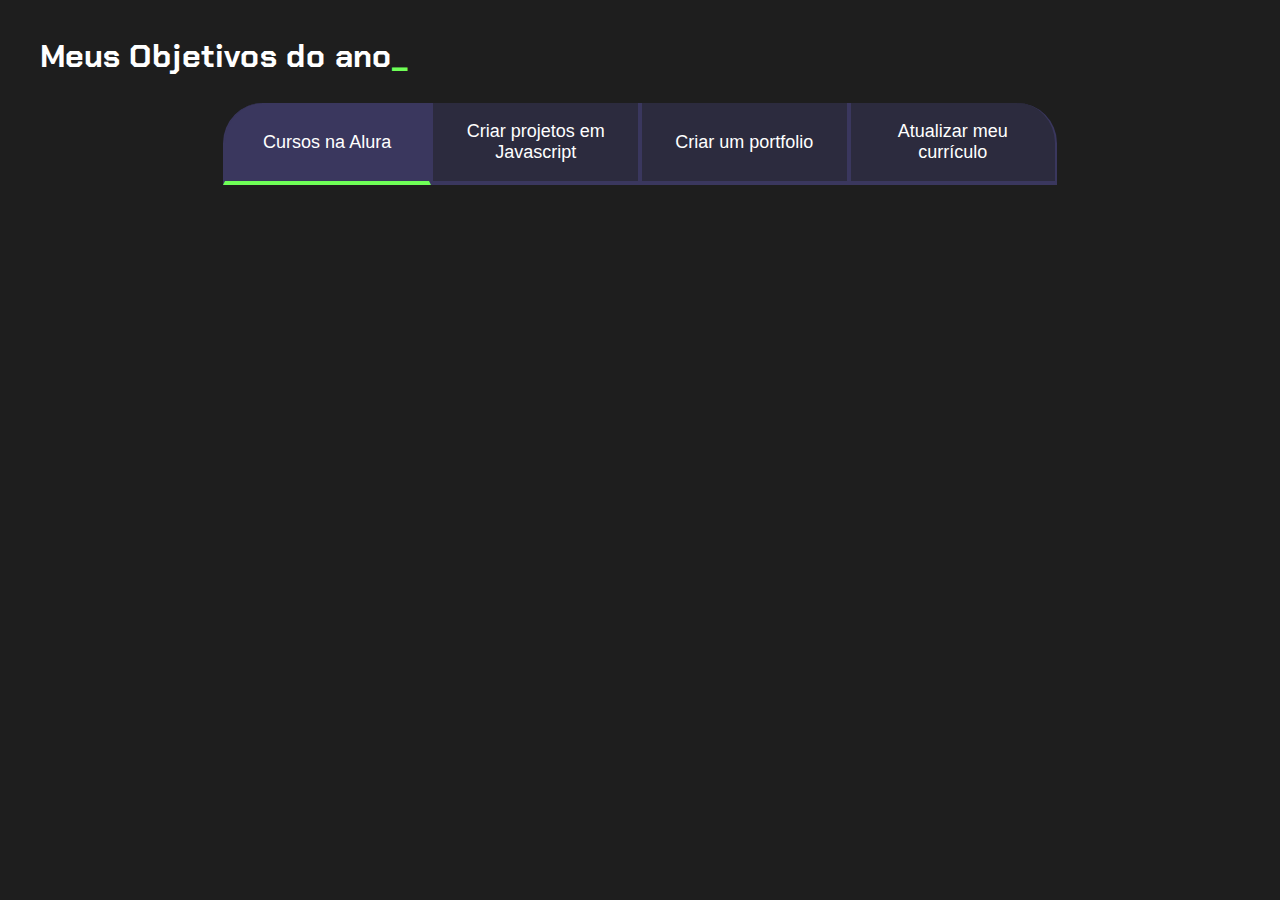
<file: maria.collito/index.html>
<!DOCTYPE html>
<html lang="pt-br">

<head>
    <meta charset="UTF-8">
    <meta name="viewport" content="width=device-width, initial-scale=1.0">
    <title>Meus objetivos do ano</title>
    <link rel="stylesheet" href="style.css">
</head>

<body>
    <section class="conteudo-principal">
        <h2 class="titulo-principal">Meus Objetivos do ano<span>_</span></h2>
        <div class="botoes">
            <button class="botao ativo">Cursos na Alura</button>
            <button class="botao">Criar projetos em Javascript</button>
            <button class="botao">Criar um portfolio</button>
            <button class="botao">Atualizar meu currículo</button>
        </div>
    </section>
    <script src="main.js"></script>
</body>
</html>
</file>
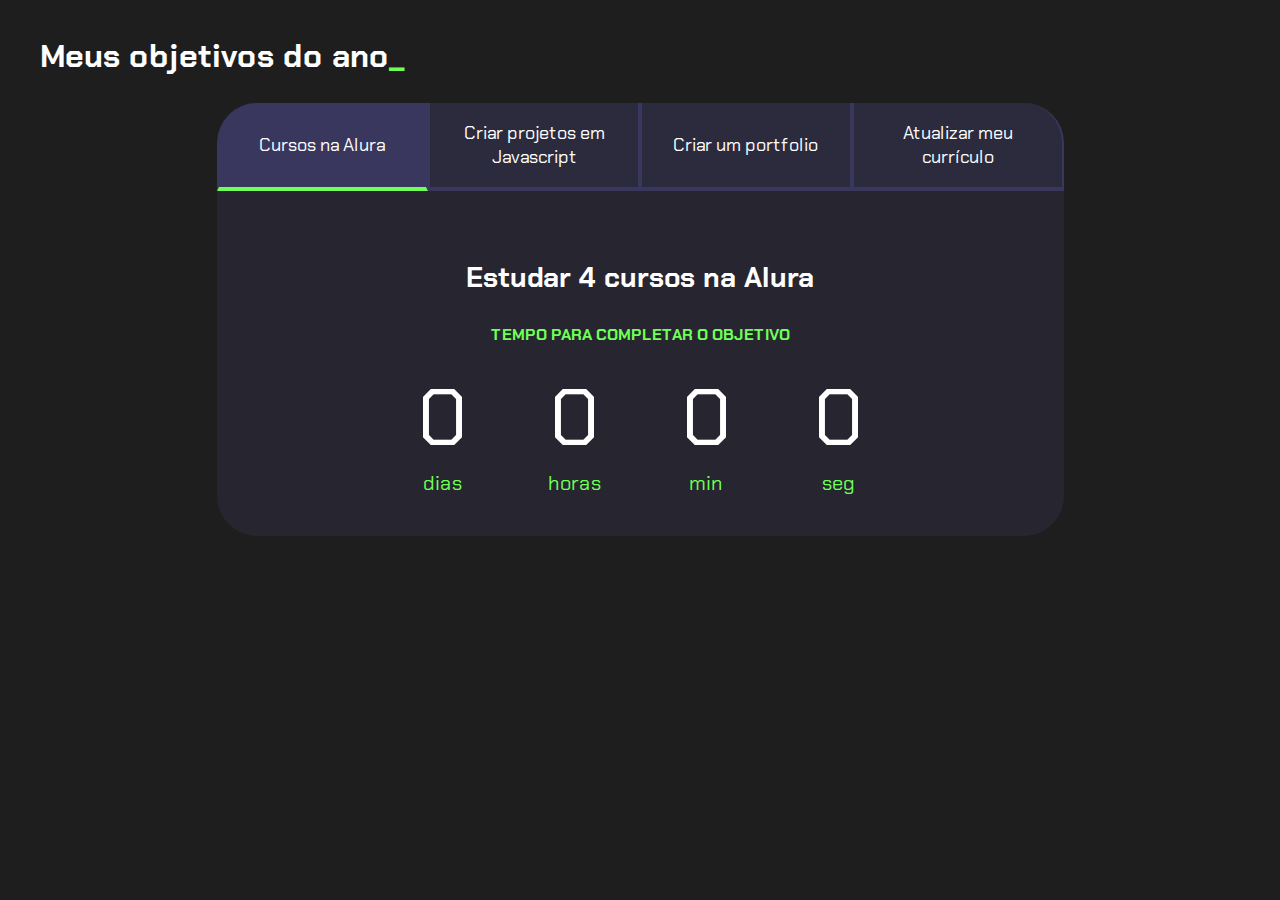
<file: maria.collito/js-projeto-aula-10/index.html>
<!DOCTYPE html>
<html lang="pt-br">

<head>
    <meta charset="UTF-8">
    <meta name="viewport" content="width=device-width, initial-scale=1.0">
    <title>Meus objetivos do ano</title>
    <link rel="stylesheet" href="style.css">
</head>

<body>
    <section class="conteudo-principal">
        <h2 class="titulo-principal">Meus objetivos do ano<span>_</span></h2>
        <div class="conteudo">
            <div class="botoes">
                <button class="botao ativo">Cursos na Alura</button>
                <button class="botao">Criar projetos em Javascript</button>
                <button class="botao">Criar um portfolio</button>
                <button class="botao">Atualizar meu currículo</button>
            </div>
            <div class="abas-textos">
                <div class="aba-conteudo ativo">
                    <h3 class="aba-conteudo-titulo-principal">Estudar 4 cursos na Alura</h3>
                    <h4 class="aba-conteudo-titulo-secundario">Tempo para completar o objetivo</h4>
                    <div class="contador">
                        <div class="contador-digito">
                            <p class="contador-digito-numero" id="dias0"></p>
                            <p class="contador-digito-texto">dias</p>
                        </div>
                        <div class="contador-digito">
                            <p class="contador-digito-numero" id="horas0"></p>
                            <p class="contador-digito-texto">horas</p>
                        </div>
                        <div class="contador-digito">
                            <p class="contador-digito-numero" id="min0"></p>
                            <p class="contador-digito-texto">min</p>
                        </div>
                        <div class="contador-digito">
                            <p class="contador-digito-numero" id="seg0"></p>
                            <p class="contador-digito-texto">seg</p>
                        </div>
                    </div>
                </div>
                <div class="aba-conteudo">
                    <h3 class="aba-conteudo-titulo-principal">Criar 5 projetos em Javascript</h3>
                    <h4 class="aba-conteudo-titulo-secundario">Tempo para completar o objetivo</h4>
                    <div class="contador">
                        <div class="contador-digito">
                            <p class="contador-digito-numero" id="dias1"></p>
                            <p class="contador-digito-texto">dias</p>
                        </div>
                        <div class="contador-digito">
                            <p class="contador-digito-numero" id="horas1"></p>
                            <p class="contador-digito-texto">horas</p>
                        </div>
                        <div class="contador-digito">
                            <p class="contador-digito-numero" id="min1"></p>
                            <p class="contador-digito-texto">min</p>
                        </div>
                        <div class="contador-digito">
                            <p class="contador-digito-numero" id="seg1"></p>
                            <p class="contador-digito-texto">seg</p>
                        </div>
                    </div>
                </div>
                <div class="aba-conteudo">
                    <h3 class="aba-conteudo-titulo-principal">Criar um portfolio com os meus 3 melhores projetos</h3>
                    <h4 class="aba-conteudo-titulo-secundario">Tempo para completar o objetivo</h4>
                    <div class="contador">
                        <div class="contador-digito">
                            <p class="contador-digito-numero" id="dias2"></p>
                            <p class="contador-digito-texto">dias</p>
                        </div>
                        <div class="contador-digito">
                            <p class="contador-digito-numero" id="horas2"></p>
                            <p class="contador-digito-texto">horas</p>
                        </div>
                        <div class="contador-digito">
                            <p class="contador-digito-numero" id="min2"></p>
                            <p class="contador-digito-texto">min</p>
                        </div>
                        <div class="contador-digito">
                            <p class="contador-digito-numero" id="seg2"></p>
                            <p class="contador-digito-texto">seg</p>
                        </div>
                    </div>
                </div>
                <div class="aba-conteudo">
                    <h3 class="aba-conteudo-titulo-principal">Atualizar meu curriculo com os certificados da Alura</h3>
                    <h4 class="aba-conteudo-titulo-secundario">Tempo para completar o objetivo</h4>
                    <div class="contador">
                        <div class="contador-digito">
                            <p class="contador-digito-numero" id="dias3"></p>
                            <p class="contador-digito-texto">dias</p>
                        </div>
                        <div class="contador-digito">
                            <p class="contador-digito-numero" id="horas3"></p>
                            <p class="contador-digito-texto">horas</p>
                        </div>
                        <div class="contador-digito">
                            <p class="contador-digito-numero" id="min3"></p>
                            <p class="contador-digito-texto">min</p>
                        </div>
                        <div class="contador-digito">
                            <p class="contador-digito-numero" id="seg3"></p>
                            <p class="contador-digito-texto">seg</p>
                        </div>
                    </div>
                </div>
            </div>
        </div>
    </section>
    <script src="main.js"></script>
</body>

</html>
</file>
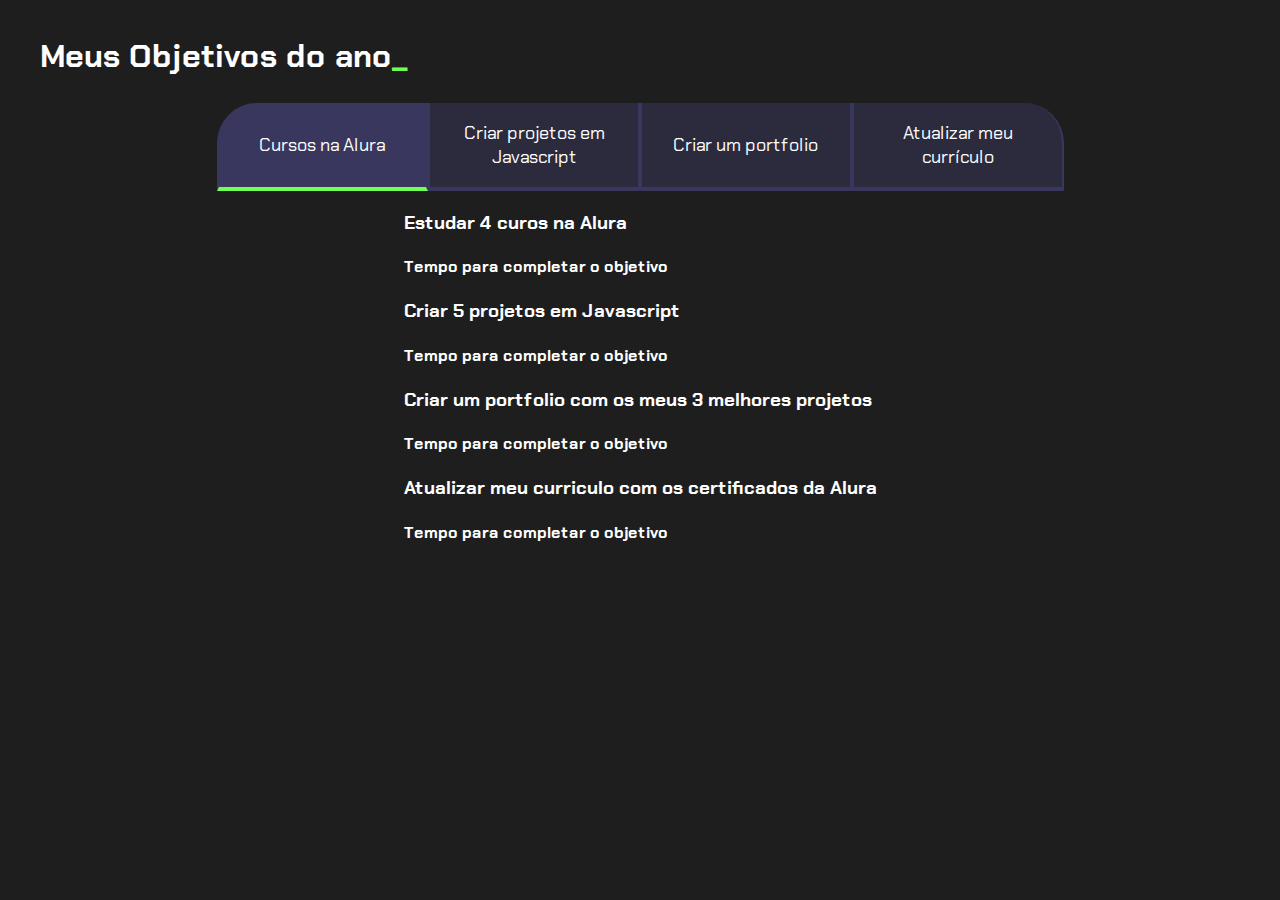
<file: maria.collito/js-projeto-aula-3/index.html>
<!DOCTYPE html>
<html lang="pt-br">
<head>
    <meta charset="UTF-8">
    <meta name="viewport" content="width=device-width, initial-scale=1.0">
    <title>Meus objetivos do ano</title>
    <link rel="stylesheet" href="style.css">
</head>
<body>
    <section class="conteudo-principal">
        <h2 class="titulo-principal">Meus Objetivos do ano<span>_</span></h2>
        <div class="botoes">
            <button class="botao ativo">Cursos na Alura</button>
            <button class="botao">Criar projetos em Javascript</button>
            <button class="botao">Criar um portfolio</button>
            <button class="botao">Atualizar meu currículo</button>
        </div>
        <div class="aba-texto">
            <div class="aba-conteuo">
                <h3 class="aba-conteudo-principal">Estudar 4 curos na Alura</h3>
                <h4 class="aba-conteuo-titulo-secundario">Tempo para completar o objetivo</h4>
            </div>
            <div class="aba-conteuo">
                <h3 class="aba-conteudo-principal">Criar 5 projetos em Javascript</h3>
                <h4 class="aba-conteuo-titulo-secundario">Tempo para completar o objetivo</h4>
            </div>
            <div class="aba-conteuo">
                <h3 class="aba-conteudo-principal">Criar um portfolio com os meus 3 melhores projetos</h3>
                <h4 class="aba-conteuo-titulo-secundario">Tempo para completar o objetivo</h4>
            </div>
            <div class="aba-conteuo">
                <h3 class="aba-conteudo-principal">Atualizar meu curriculo com os certificados da Alura</h3>
                <h4 class="aba-conteuo-titulo-secundario">Tempo para completar o objetivo</h4>
            </div>
        </div>
    </section>
    <script src="main.js"></script>
</body>
</html>
</file>
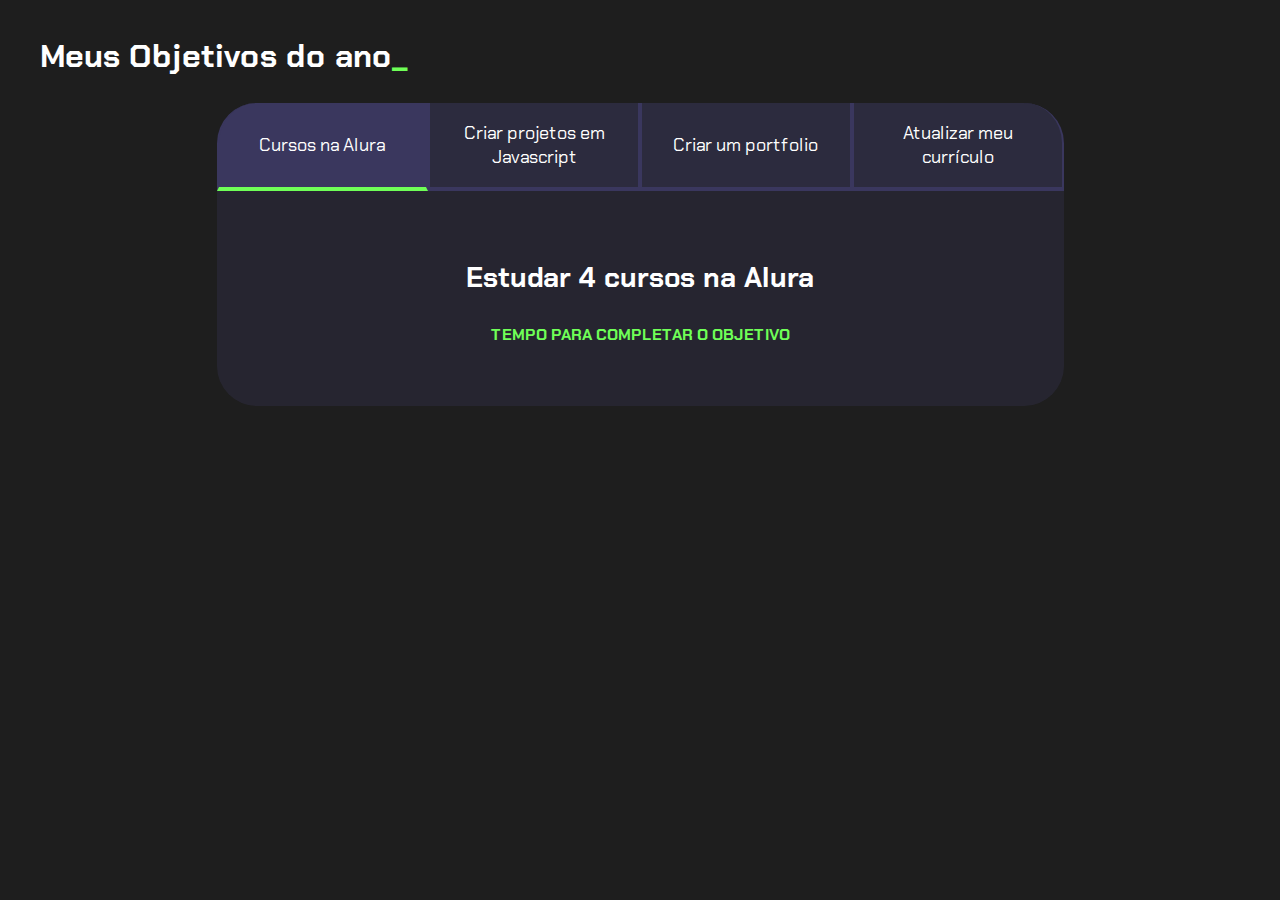
<file: maria.collito/js-projeto-aula-4/index.html>
<!DOCTYPE html>
<html lang="pt-br">
<head>
    <meta charset="UTF-8">
    <meta name="viewport" content="width=device-width, initial-scale=1.0">
    <title>Meus objetivos do ano</title>
    <link rel="stylesheet" href="style.css">
</head>
<body>
    <section class="conteudo-principal">
        <h2 class="titulo-principal">Meus Objetivos do ano<span>_</span></h2>
        <div class="conteudo">
        <div class="botoes">
            <button class="botao ativo">Cursos na Alura</button>
            <button class="botao">Criar projetos em Javascript</button>
            <button class="botao">Criar um portfolio</button>
            <button class="botao">Atualizar meu currículo</button>
        </div>
        <div class="abas-textos">
            <div class="aba-conteudo ativo">
                <h3 class="aba-conteudo-titulo-principal">Estudar 4 cursos na Alura</h3>
                <h4 class="aba-conteudo-titulo-secundario">Tempo para completar o objetivo</h4>
            </div>
            <div class="aba-conteudo">
                <h3 class="aba-conteudo-titulo-principal">Criar 5 projetos em Javascript</h3>
                <h4 class="aba-conteudo-titulo-secundario">Tempo para completar o objetivo</h4>
            </div>
            <div class="aba-conteudo">
                <h3 class="aba-conteudo-titulo-principal">Criar um portfolio com os meus 3 melhores projetos</h3>
                <h4 class="aba-conteudo-titulo-secundario">Tempo para completar o objetivo</h4>
            </div>
            <div class="aba-conteudo">
                <h3 class="aba-conteudo-titulo-principal">Atualizar meu curriculo com os certificados da Alura</h3>
                <h4 class="aba-conteudo-titulo-secundario">Tempo para completar o objetivo</h4>
            </div>
        </div>
    </div>
    </section>
    <script src="main.js"></script>
</body>
</html>
</file>
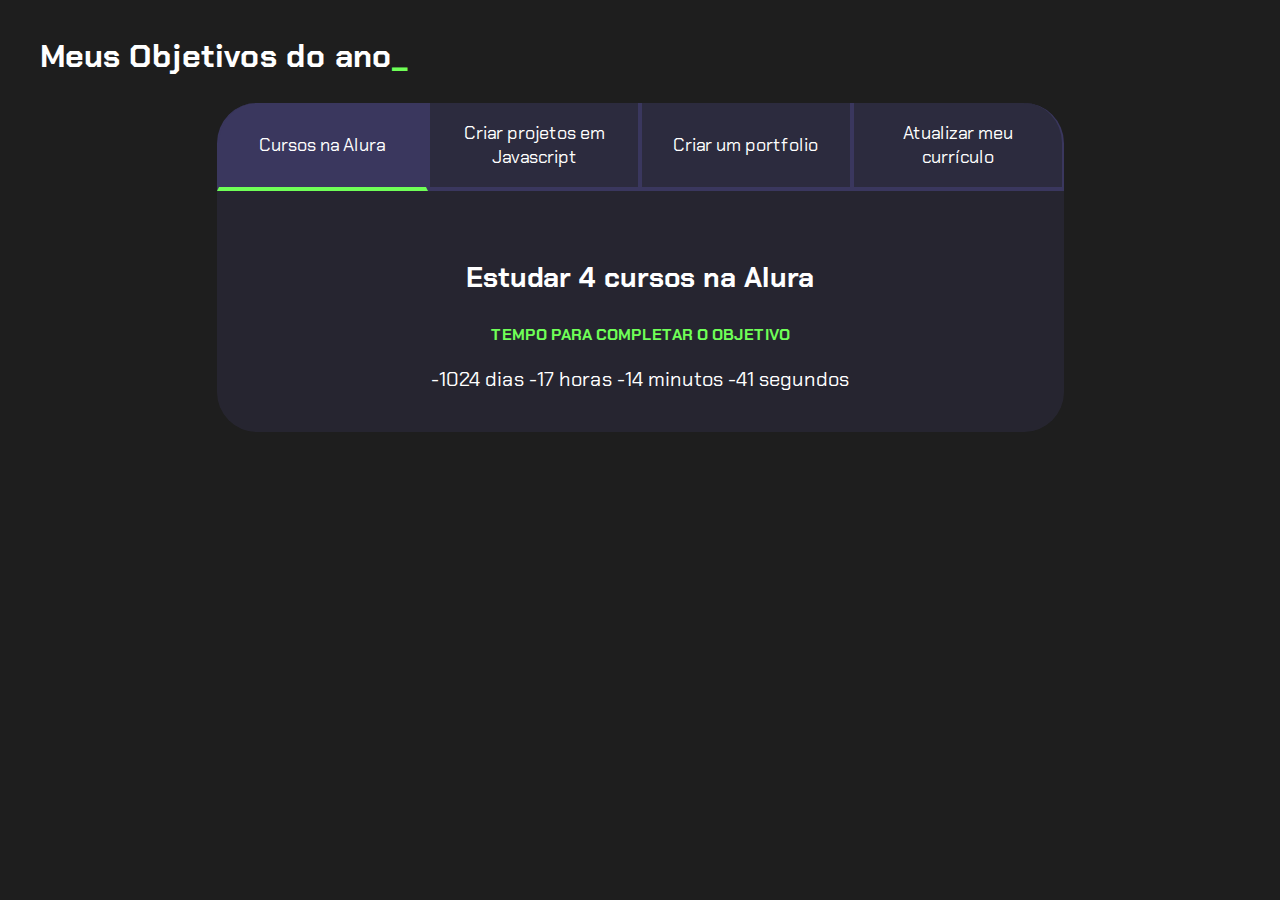
<file: maria.collito/js-projeto-aula-6/index.html>
<!DOCTYPE html>
<html lang="pt-br">
<head>
    <meta charset="UTF-8">
    <meta name="viewport" content="width=device-width, initial-scale=1.0">
    <title>Meus objetivos do ano</title>
    <link rel="stylesheet" href="style.css">
</head>
<body>
    <section class="conteudo-principal">
        <h2 class="titulo-principal">Meus Objetivos do ano<span>_</span></h2>
        <div class="conteudo">
        <div class="botoes">
            <button class="botao ativo">Cursos na Alura</button>
            <button class="botao">Criar projetos em Javascript</button>
            <button class="botao">Criar um portfolio</button>
            <button class="botao">Atualizar meu currículo</button>
        </div>
        <div class="abas-textos">
            <div class="aba-conteudo ativo">
                <h3 class="aba-conteudo-titulo-principal">Estudar 4 cursos na Alura</h3>
                <h4 class="aba-conteudo-titulo-secundario">Tempo para completar o objetivo</h4>
                <div class="contador"></div>
            </div>
            <div class="aba-conteudo">
                <h3 class="aba-conteudo-titulo-principal">Criar 5 projetos em Javascript</h3>
                <h4 class="aba-conteudo-titulo-secundario">Tempo para completar o objetivo</h4>
                <div class="contador"></div>
            </div>
            <div class="aba-conteudo">
                <h3 class="aba-conteudo-titulo-principal">Criar um portfolio com os meus 3 melhores projetos</h3>
                <h4 class="aba-conteudo-titulo-secundario">Tempo para completar o objetivo</h4>
                <div class="contador"></div>
            </div>
            <div class="aba-conteudo">
                <h3 class="aba-conteudo-titulo-principal">Atualizar meu curriculo com os certificados da Alura</h3>
                <h4 class="aba-conteudo-titulo-secundario">Tempo para completar o objetivo</h4>
                <div class="contador"></div>
            </div>
        </div>
    </div>
    </section>
    <script src="main.js"></script>
</body>
</html>
</file>
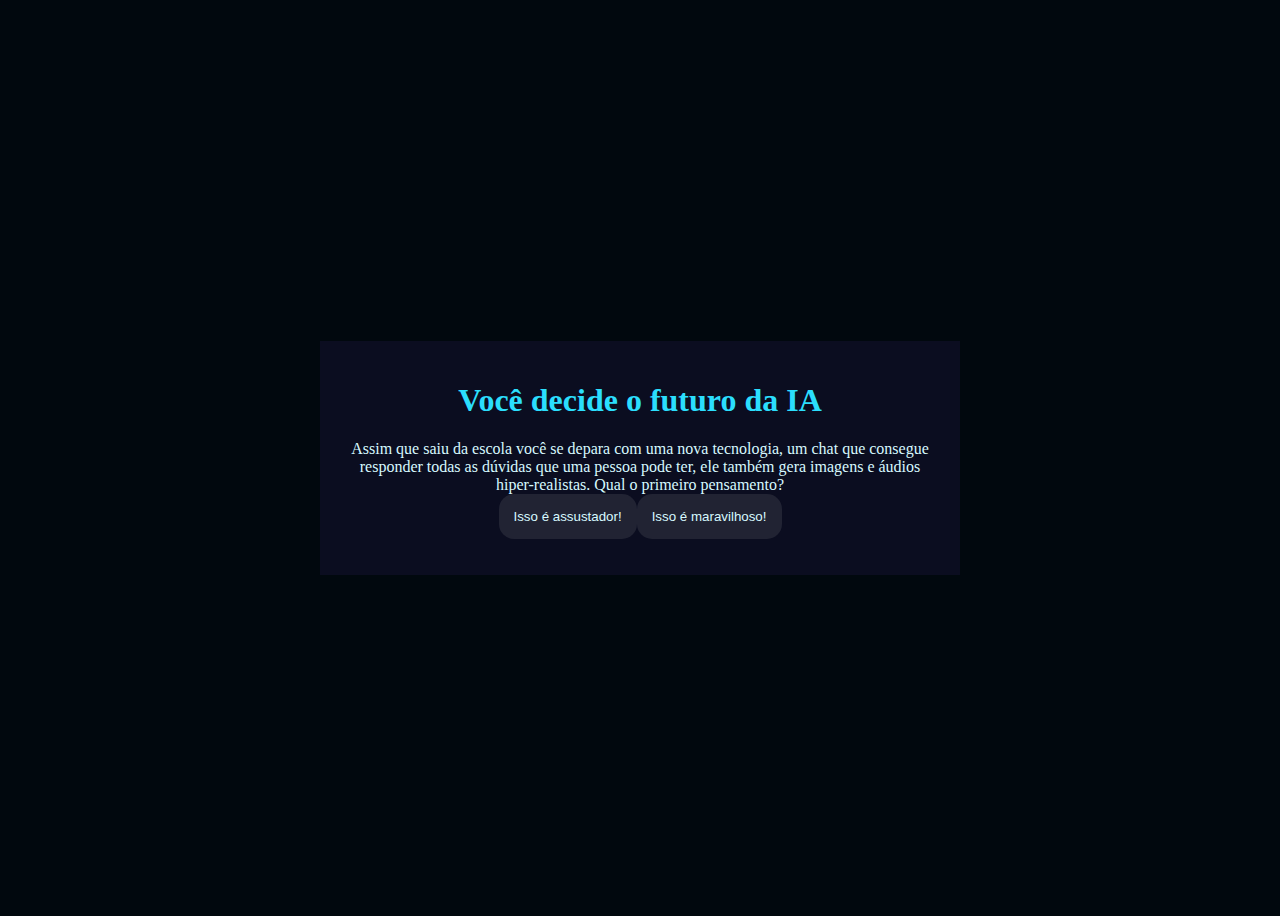
<file: maria.collito/Maria Isadora/missao-refletindo-sobre-inteligencia-artificial-aula-11/index.html>
<!DOCTYPE html>
<html lang="pt-br">
<head>
    <meta charset="UTF-8">
    <meta name="viewport" content="width=device-width, initial-scale=1.0">
    <link rel="stylesheet" href="style.css">
    <title>Você decide o futuro da IA</title>
</head>
<body>
    <div class="caixa-principal">
        <h1>Você decide o futuro da IA</h1>
        <div class="caixa-perguntas"></div>
        <div class="caixa-alternativas"></div>
        <div class="caixa-resultado">
            <p class="texto-resultado"></p>
        </div>
    </div>
    <script src="script.js"></script>
</body>
</html>
</file>
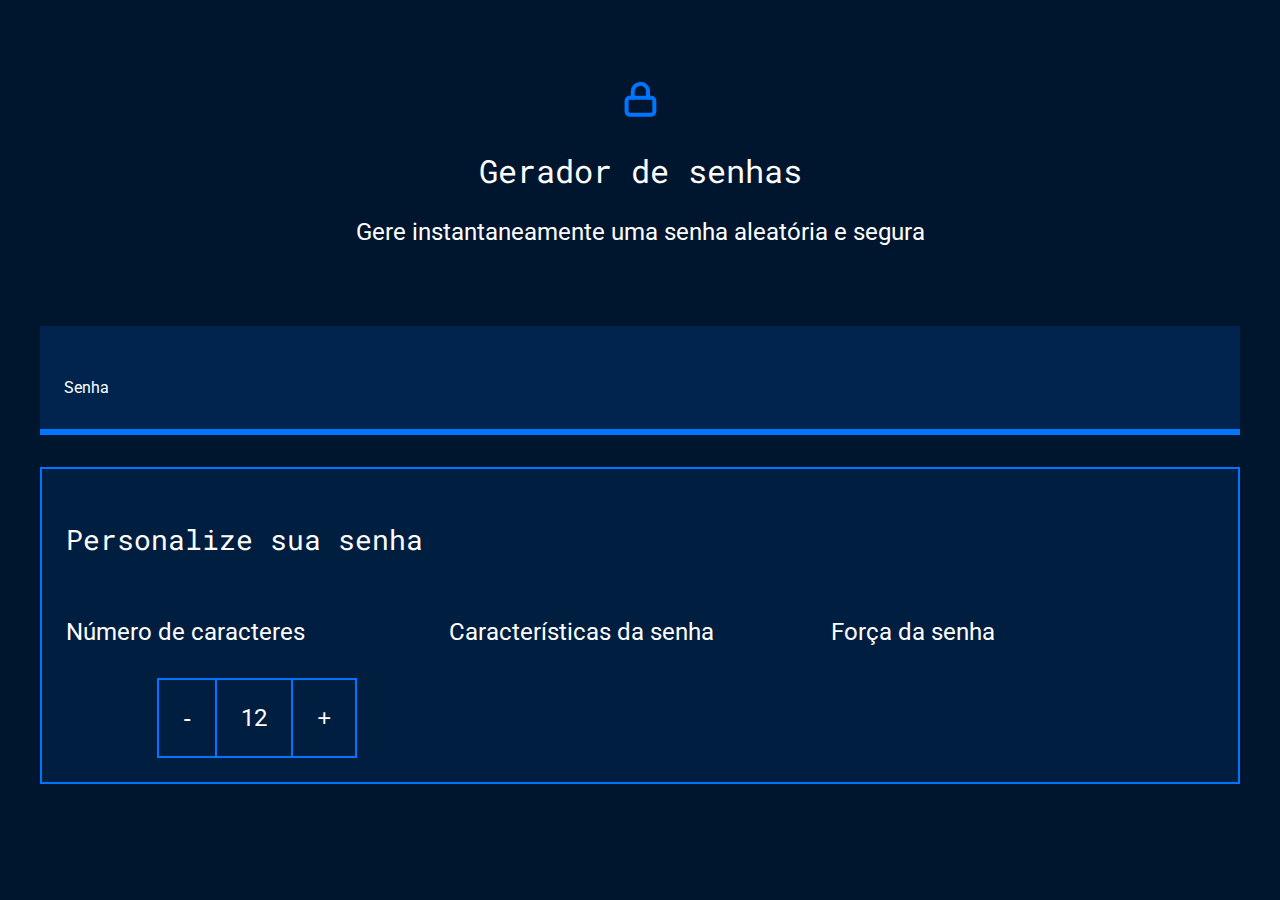
<file: maria.collito/Projeto 2/js-gerador-senha-aula-4/index.html>
<!DOCTYPE html>
<html lang="pt-br">

<head>
    <meta charset="UTF-8">
    <meta name="viewport" content="width=device-width, initial-scale=1.0">
    <title>Gerador de senha</title>
    <link rel="stylesheet" href="style.css">
</head>

<body>
    <section class="conteudo">
        <div class="conteudo-titulo">
            <img src="unlock.svg" alt="cadeado fechado">
            <h2 class="titulo-principal">Gerador de senhas</h2>
            <h3 class="titulo-secundario">Gere instantaneamente uma senha aleatória e segura</h3>
        </div>
        <div class="conteudo-senha">
            <label for="senha">Senha</label>
            <input name="senha" type="text" id="campo-senha">
        </div>
        <div class="parametro">
            <h3 class="parametro-titulo">Personalize sua senha</h3>
            <div class="parametro-coluna__senha">
                <div class="parametro-senha">
                    <h4 class="parametro-senha__titulo">Número de caracteres</h4>
                    <div class="parametro-senha-botoes">
                        <button class="parametro-senha__botao">-</button>
                        <p class="parametro-senha__texto">12</p>
                        <button class="parametro-senha__botao">+</button>
                    </div>
                </div>               
                <div class="parametro-senha">
                    <h4 class="parametro-senha__titulo">Características da senha</h4>
                </div>
                <div class="parametro-senha">
                    <h4 class="parametro-senha__titulo">Força da senha</h4>
                </div>
            </div>
        </div>
    </section>
</body>

</html>
</file>
<file: maria.collito/style.css>
@import url('https://fonts.googleapis.com/css2?family=Chakra+Petch:wght@400;700&display=swap');

:root {
    --cor-de-fundo: #1E1E1E;
    --verde: #6FFF57;
    --branco: #FFFFFF;
    --botao-ativo: #3A375E;
    --botao-inativo: rgba(58, 55, 94, 0.5);
    --texto-fundo: rgba(58, 55, 94, 0.3);
}

body {
    background-color: var(--cor-de-fundo);
    color: var(--branco);
    font-family: 'Chakra Petch', sans-serif;
}


.conteudo-principal {
    display: flex;
    flex-direction: column;
    justify-content: center;
    align-items: center;
    max-width: 1200px;
    width: 100%;
    margin: 0 auto;
}

.titulo-principal {
    text-align: left;
    width: 100%;
    font-size: 32px;
}

.titulo-principal span {
    color: var(--verde);
}

.botao {
    font-family: "Crakra Petch", sans-serif;
    background-color: var(--botao-inativo);
    color: var(--branco);
    display: flex;
    justify-content: center;
    padding: 1em;
    font-size: 18px;
    align-items: center;
    width: 100%;
    border-bottom: 4px solid var(--botao-ativo);
    border-left: 2px solid var(--botao-ativo);
    border-right: 2px solid var(--botao-ativo);
    border-top: none;
}

.botao:first-child {
    border-radius: 40px 40px 0 0;
}

.botoes {
    display: block;
}

.ativo{
    background-color: var(--botao-ativo);
    border-bottom: 4px solid var(--verde);
}

@media screen and (min-width: 768px) {
    .botoes {
        display: flex;
    }

    .botao:first-child {
        border-radius: 40px 0 0 0;
    }

    .botao:last-child {
        border-radius: 0 40px 0 0;
    }
}
</file>
<file: maria.collito/js-projeto-aula-10/style.css>
@import url('https://fonts.googleapis.com/css2?family=Chakra+Petch:wght@400;700&display=swap');

:root {
    --cor-de-fundo: #1E1E1E;
    --verde: #6FFF57;
    --branco: #FFFFFF;
    --botao-ativo: #3A375E;
    --botao-inativo: rgba(58, 55, 94, 0.5);
    --texto-fundo: rgba(58, 55, 94, 0.3);
}

body {
    background-color: var(--cor-de-fundo);
    color: var(--branco);
    font-family: 'Chakra Petch', sans-serif;
}


.conteudo-principal {
    display: flex;
    flex-direction: column;
    justify-content: center;
    align-items: center;
    max-width: 1200px;
    width: 100%;
    margin: 0 auto;
}

.titulo-principal {
    text-align: left;
    width: 100%;
    font-size: 32px;
}

.titulo-principal span {
    color: var(--verde);
}


.botao {
    font-family: 'Chakra Petch', sans-serif;
    background-color: var(--botao-inativo);
    color: var(--branco);
    display: flex;
    justify-content: center;
    padding: 1em;
    font-size: 18px;
    align-items: center;
    width: 100%;
    border-bottom: 4px solid var(--botao-ativo);
    border-left: 2px solid var(--botao-ativo);
    border-right: 2px solid var(--botao-ativo);
    border-top: none;
}

.botao:first-child {
    border-radius: 40px 40px 0 0;
}

.botoes {
    display: block;
}

.botao.ativo{
    background-color: var(--botao-ativo);
    border-bottom: 4px solid var(--verde);
}

.abas-textos{
    background-color: var(--texto-fundo);
    padding: 40px;
    border-radius: 0 0 40px 40px;
}
.aba-conteudo.ativo{
    display:block;
}

.aba-conteudo{
    display: none;
}

.aba-conteudo-titulo-principal{
    font-size: 28px;
    text-align: center;
}
.aba-conteudo-titulo-secundario{
    text-align: center;
    color: var(--verde);
    text-transform: uppercase;
}

.contador{
    display:flex;
    justify-content: center;
    flex-wrap: wrap;
}
.contador-digito{
    padding: 0 16px;
    text-align: center;
    min-width: 100px;
}

.contador-digito-numero{
    font-size: 80px;
    margin: 0;

}

.contador-digito-texto{
    color: var(--verde);
    font-size: 20px;
    margin: 0;

}

@media screen and (min-width: 768px) {
    .botoes {
        display: flex;
    }

    .botao:first-child {
        border-radius: 40px 0 0 0;
    }

    .botao:last-child {
        border-radius: 0 40px 0 0;
    }
}
</file>
<file: maria.collito/js-projeto-aula-3/style.css>
@import url('https://fonts.googleapis.com/css2?family=Chakra+Petch:wght@400;700&display=swap');

:root {
    --cor-de-fundo: #1E1E1E;
    --verde: #6FFF57;
    --branco: #FFFFFF;
    --botao-ativo: #3A375E;
    --botao-inativo: rgba(58, 55, 94, 0.5);
    --texto-fundo: rgba(58, 55, 94, 0.3);
}

body {
    background-color: var(--cor-de-fundo);
    color: var(--branco);
    font-family: 'Chakra Petch', sans-serif;
}


.conteudo-principal {
    display: flex;
    flex-direction: column;
    justify-content: center;
    align-items: center;
    max-width: 1200px;
    width: 100%;
    margin: 0 auto;
}

.titulo-principal {
    text-align: left;
    width: 100%;
    font-size: 32px;
}

.titulo-principal span {
    color: var(--verde);
}


.botao {
    font-family: 'Chakra Petch', sans-serif;
    background-color: var(--botao-inativo);
    color: var(--branco);
    display: flex;
    justify-content: center;
    padding: 1em;
    font-size: 18px;
    align-items: center;
    width: 100%;
    border-bottom: 4px solid var(--botao-ativo);
    border-left: 2px solid var(--botao-ativo);
    border-right: 2px solid var(--botao-ativo);
    border-top: none;
}

.botao:first-child {
    border-radius: 40px 40px 0 0;
}

.botoes {
    display: block;
}

.ativo{
    background-color: var(--botao-ativo);
    border-bottom: 4px solid var(--verde);
}

@media screen and (min-width: 768px) {
    .botoes {
        display: flex;
    }

    .botao:first-child {
        border-radius: 40px 0 0 0;
    }

    .botao:last-child {
        border-radius: 0 40px 0 0;
    }
}
</file>
<file: maria.collito/js-projeto-aula-4/style.css>
@import url('https://fonts.googleapis.com/css2?family=Chakra+Petch:wght@400;700&display=swap');

:root {
    --cor-de-fundo: #1E1E1E;
    --verde: #6FFF57;
    --branco: #FFFFFF;
    --botao-ativo: #3A375E;
    --botao-inativo: rgba(58, 55, 94, 0.5);
    --texto-fundo: rgba(58, 55, 94, 0.3);
}

body {
    background-color: var(--cor-de-fundo);
    color: var(--branco);
    font-family: 'Chakra Petch', sans-serif;
}


.conteudo-principal {
    display: flex;
    flex-direction: column;
    justify-content: center;
    align-items: center;
    max-width: 1200px;
    width: 100%;
    margin: 0 auto;
}

.titulo-principal {
    text-align: left;
    width: 100%;
    font-size: 32px;
}

.titulo-principal span {
    color: var(--verde);
}


.botao {
    font-family: 'Chakra Petch', sans-serif;
    background-color: var(--botao-inativo);
    color: var(--branco);
    display: flex;
    justify-content: center;
    padding: 1em;
    font-size: 18px;
    align-items: center;
    width: 100%;
    border-bottom: 4px solid var(--botao-ativo);
    border-left: 2px solid var(--botao-ativo);
    border-right: 2px solid var(--botao-ativo);
    border-top: none;
}

.botao:first-child {
    border-radius: 40px 40px 0 0;
}

.botoes {
    display: block;
}

.botao.ativo{
    background-color: var(--botao-ativo);
    border-bottom: 4px solid var(--verde);
}

.abas-textos{
    background-color: var(--texto-fundo);
    padding: 40px;
    border-radius: 0 0 40px 40px;
}
.aba-conteudo.ativo{
    display:block;
}

.aba-conteudo{
    display: none;
}

.aba-conteudo-titulo-principal{
    font-size: 28px;
    text-align: center;
}
.aba-conteudo-titulo-secundario{
    text-align: center;
    color: var(--verde);
    text-transform: uppercase;
}

@media screen and (min-width: 768px) {
    .botoes {
        display: flex;
    }

    .botao:first-child {
        border-radius: 40px 0 0 0;
    }

    .botao:last-child {
        border-radius: 0 40px 0 0;
    }
}
</file>
<file: maria.collito/js-projeto-aula-6/style.css>
@import url('https://fonts.googleapis.com/css2?family=Chakra+Petch:wght@400;700&display=swap');

:root {
    --cor-de-fundo: #1E1E1E;
    --verde: #6FFF57;
    --branco: #FFFFFF;
    --botao-ativo: #3A375E;
    --botao-inativo: rgba(58, 55, 94, 0.5);
    --texto-fundo: rgba(58, 55, 94, 0.3);
}

body {
    background-color: var(--cor-de-fundo);
    color: var(--branco);
    font-family: 'Chakra Petch', sans-serif;
}


.conteudo-principal {
    display: flex;
    flex-direction: column;
    justify-content: center;
    align-items: center;
    max-width: 1200px;
    width: 100%;
    margin: 0 auto;
}

.titulo-principal {
    text-align: left;
    width: 100%;
    font-size: 32px;
}

.titulo-principal span {
    color: var(--verde);
}


.botao {
    font-family: 'Chakra Petch', sans-serif;
    background-color: var(--botao-inativo);
    color: var(--branco);
    display: flex;
    justify-content: center;
    padding: 1em;
    font-size: 18px;
    align-items: center;
    width: 100%;
    border-bottom: 4px solid var(--botao-ativo);
    border-left: 2px solid var(--botao-ativo);
    border-right: 2px solid var(--botao-ativo);
    border-top: none;
}

.botao:first-child {
    border-radius: 40px 40px 0 0;
}

.botoes {
    display: block;
}

.botao.ativo{
    background-color: var(--botao-ativo);
    border-bottom: 4px solid var(--verde);
}

.abas-textos{
    background-color: var(--texto-fundo);
    padding: 40px;
    border-radius: 0 0 40px 40px;
}
.aba-conteudo.ativo{
    display:block;
}

.aba-conteudo{
    display: none;
}

.aba-conteudo-titulo-principal{
    font-size: 28px;
    text-align: center;
}
.aba-conteudo-titulo-secundario{
    text-align: center;
    color: var(--verde);
    text-transform: uppercase;
}
.contador{
    font-size: 20px;
    text-align: center;
}

@media screen and (min-width: 768px) {
    .botoes {
        display: flex;
    }

    .botao:first-child {
        border-radius: 40px 0 0 0;
    }

    .botao:last-child {
        border-radius: 0 40px 0 0;
    }
}
</file>
<file: maria.collito/Maria Isadora/missao-refletindo-sobre-inteligencia-artificial-aula-11/style.css>
:root{
    --cor-fundo: #01080E ;
    --cor-principal: #0B0D20 ;
    --cor-secundaria: #212333; 
    --cor-destaque: #2BDEFD;
    --cor-texto: #D7F9FF;

}

body {
    background-color: var(--cor-fundo);
    color: var(--cor-texto);
    display: flex;
    justify-content: center;
    align-items: center;
    min-height: 100vh;
}

.caixa-principal{
    background-color: var(--cor-principal);
    width: 90%;
    max-width: 600px;
    text-align: center;
    padding: 20px;
}

h1{
    color: var(--cor-destaque);
}

button {
    background-color: var(--cor-secundaria);
    color: var(--cor-texto);
    border: none;
    border-radius: 15px;
    padding: 15px;
    transition: background-color 0.3s;
}

button:hover{
    background-color: var(--cor-destaque);
    color: var(--cor-principal);
}
</file>
<file: maria.collito/Projeto 2/js-gerador-senha-aula-4/style.css>
@import url('https://fonts.googleapis.com/css2?family=Roboto&family=Roboto+Mono&display=swap');

:root{
    --branco: white;
    --cor-de-fundo: #00162E;
    --fundo-senha: #00244D;
    --fundo-texto: #001E40;
    --borda: #0075FF;
    --roboto: 'Roboto', sans-serif;
    --roboto-mono: 'Roboto Mono', monospace;
}

*{
    font-weight: 400;
}

body{
    color: var(--branco);
    background-color: var(--cor-de-fundo);
    font-family: var(--roboto);
}

.titulo-principal{
    font-family: var(--roboto-mono);
    font-size: 32px;
}

.titulo-secundario{
    font-size: 24px;
}

.conteudo-titulo{
    text-align: center;
    margin-top: 80px;
}

.conteudo-senha{
    margin-top: 80px; 
    background: var(--fundo-senha);
    padding: 24px;
    border-bottom: 6px solid var(--borda);
}

#campo-senha{
    background-color: var(--fundo-senha);
    border: none;
    color: var(--branco);
    font-family: var(--roboto-mono);
    font-size: 40px;
    width: 70%;
}

#campo-senha:focus{
    outline: none;
}

.conteudo{
    max-width: 1200px;
    margin: 0 auto;
}

.parametro{
    background-color: var(--fundo-texto);
    border: 2px solid var(--borda);
    margin-top: 32px;
    padding: 24px;
}

.parametro-titulo{
    font-family: var(--roboto-mono);
    font-size: 28px;
}

.parametro-senha__titulo{
    font-size:24px;
}

.parametro-coluna__senha{
    display: flex;
    flex-direction: column;
    justify-content: center;
}
.parametro-senha{
    width: 50%;
    margin: 0 auto;
}

.parametro-senha-botoes{
    display: flex;
    justify-content: center;
}

.parametro-senha__botao{
    background-color: var(--fundo-texto);
    color: var(--branco);
    border: 2px solid var(--borda);
    padding: 24px;
    font-size: 24px;
    cursor: pointer;
}
.parametro-senha__texto{
    padding: 24px;
    border-top: 2px solid var(--borda);
    border-bottom: 2px solid var(--borda);
    margin: 0;
    font-size: 24px;
}

@media screen and (min-width: 768px) {
    .parametro-coluna__senha{
        flex-direction: row;
    }
}
</file>
